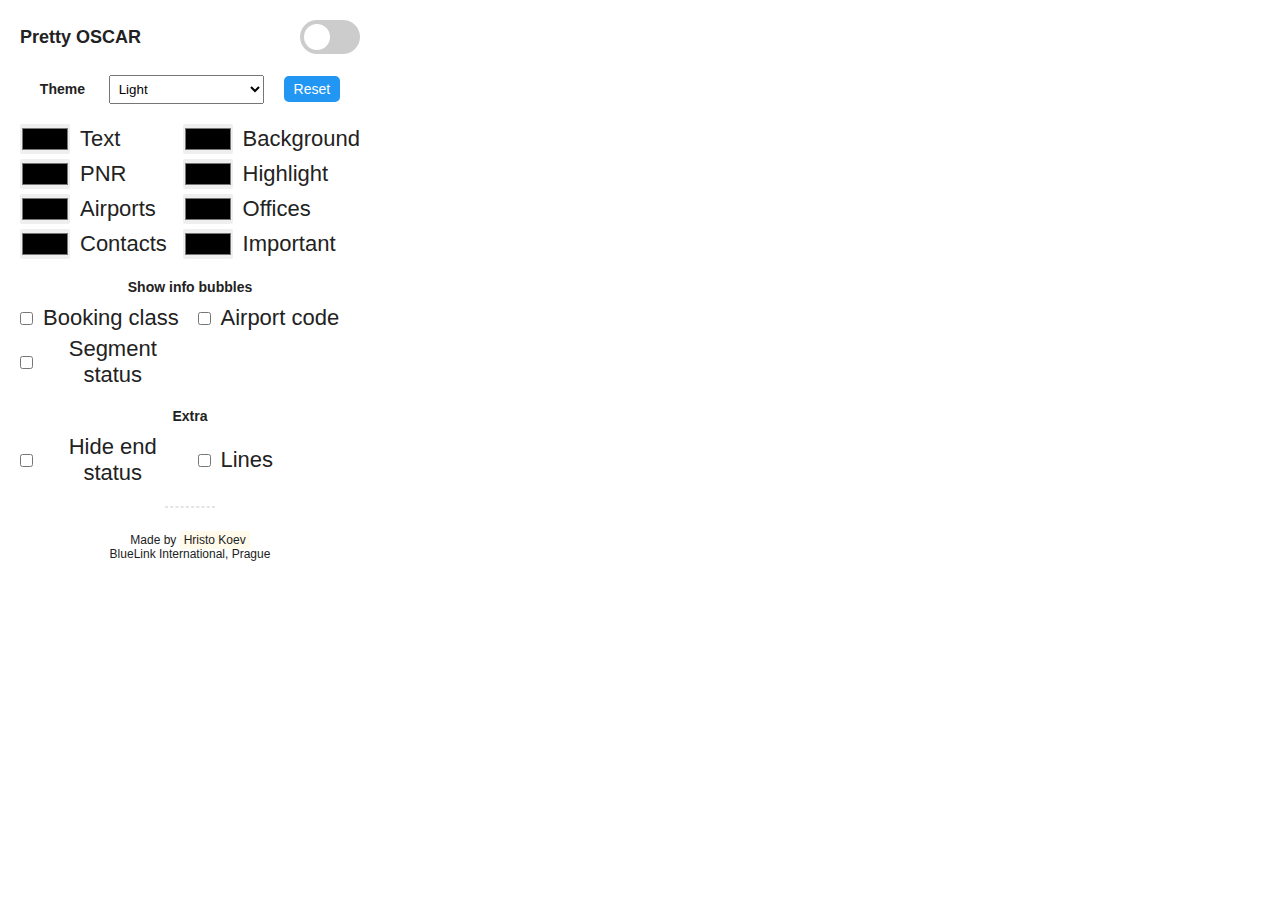
<file: popup/index.html>
<!DOCTYPE html>
<html lang="en">

<head>
	<meta charset="UTF-8">
	<title>Pretty OSCAR</title>
	<link rel="stylesheet" href="style.css" />
</head>

<body>
	<div class="app">
		<div class="toggle">
			<span class="title">Pretty OSCAR</span>
			<label class="switch">
				<input type="checkbox" id="switch" name="switch">
				<span class="slider round"></span>
			</label>
		</div>
		<div id="options">
			<div class="theme-menu">
				<h4 class="options-label">Theme&nbsp</h4>
				<div class="theme-selector">
					<select name="theme" id="theme">
						<option value="light">Light</option>
						<option value="light2">Light 2</option>
						<option value="dark">Dark</option>
						<option value="rich">Rich Purple</option>
						<option value="cameo">Cameo</option>
						<option value="mutedBlue">Muted Blue</option>
						<option value="matrix">Matrix</option>
						<option value="highContrastLight">High Contrast (Light)</option>
						<option value="highContrastDark">High Contrast (Dark)</option>
					</select>
				</div>
				<button id="resetButton" class="options-label">Reset</button>
			</div>
			<div class="options">
				<div class="option">
					<input type="color" name="colorText" id="colorText" value="#000000">
					<label for="colorText">Text</label>
				</div>
				<div class="option">
					<input type="color" name="colorBg" id="colorBg" value="#000000">
					<label for="colorBg">Background</label>
				</div>
				<div class="option">
					<input type="color" name="colorPNR" id="colorPNR" value="#000000">
					<label for="colorPNR">PNR</label>
				</div>
				<div class="option">
					<input type="color" name="colorHighlight" id="colorHighlight" value="#000000">
					<label for="colorHighlight">Highlight</label>
				</div>
				<div class="option">
					<input type="color" name="colorAirports" id="colorAirports" value="#000000">
					<label for="colorAirports">Airports</label>
				</div>
				<div class="option">
					<input type="color" name="colorOffices" id="colorOffices" value="#000000">
					<label for="colorOffices">Offices</label>
				</div>
				<div class="option">
					<input type="color" name="colorContacts" id="colorContacts" value="#000000">
					<label for="colorContacts">Contacts</label>
				</div>
				<div class="option">
					<input type="color" name="colorImportant" id="colorImportant" value="#000000">
					<label for="colorImportant">Important</label>
				</div>
			</div>
			<h4 class="options-label">Show info bubbles</h4>
			<div class="options">
				<div class="option">
					<input type="checkbox" name="classToggle" id="classToggle">
					<label for="classToggle">Booking class</label>
				</div>
				<div class="option">
					<input type="checkbox" name="iataToggle" id="iataToggle">
					<label for="iataToggle">Airport code</label>
				</div>
				<div class="option">
					<input type="checkbox" name="statusToggle" id="statusToggle">
					<label for="statusToggle">Segment status</label>
				</div>
			</div>
			<h4 class="options-label">Extra</h4>
			<div class="options">
				<div class="option">
					<input type="checkbox" name="hideSegmentStatusToggle"
						id="hideSegmentStatusToggle">
					<label for="hideSegmentStatusToggle">Hide end status</label>
				</div>
				<div class="option">
					<input type="checkbox" name="linesToggle" id="linesToggle">
					<label for="linesToggle">Lines</label>
				</div>
			</div>
			<hr class="divider" />
		</div>
		<span id="reload" style="display: none;">Click to reload the OSCAR page</span>
		<p class="subtitle">Made by <code>Hristo Koev</code></p>
		<p class="subtitle">BlueLink International, Prague</p>
	</div>
	<div class="notOscar" style="display: none;">
		<p>Pretty OSCAR</p>
		<span class="oscarLink">Open OSCAR in new tab</span>
		<hr class="divider" />
		<p class="subtitle">Made by <code>Hristo Koev</code></p>
		<p class="subtitle">BlueLink International, Prague</p>
	</div>

	<script src="script.js"></script>
</body>

</html>
</file>
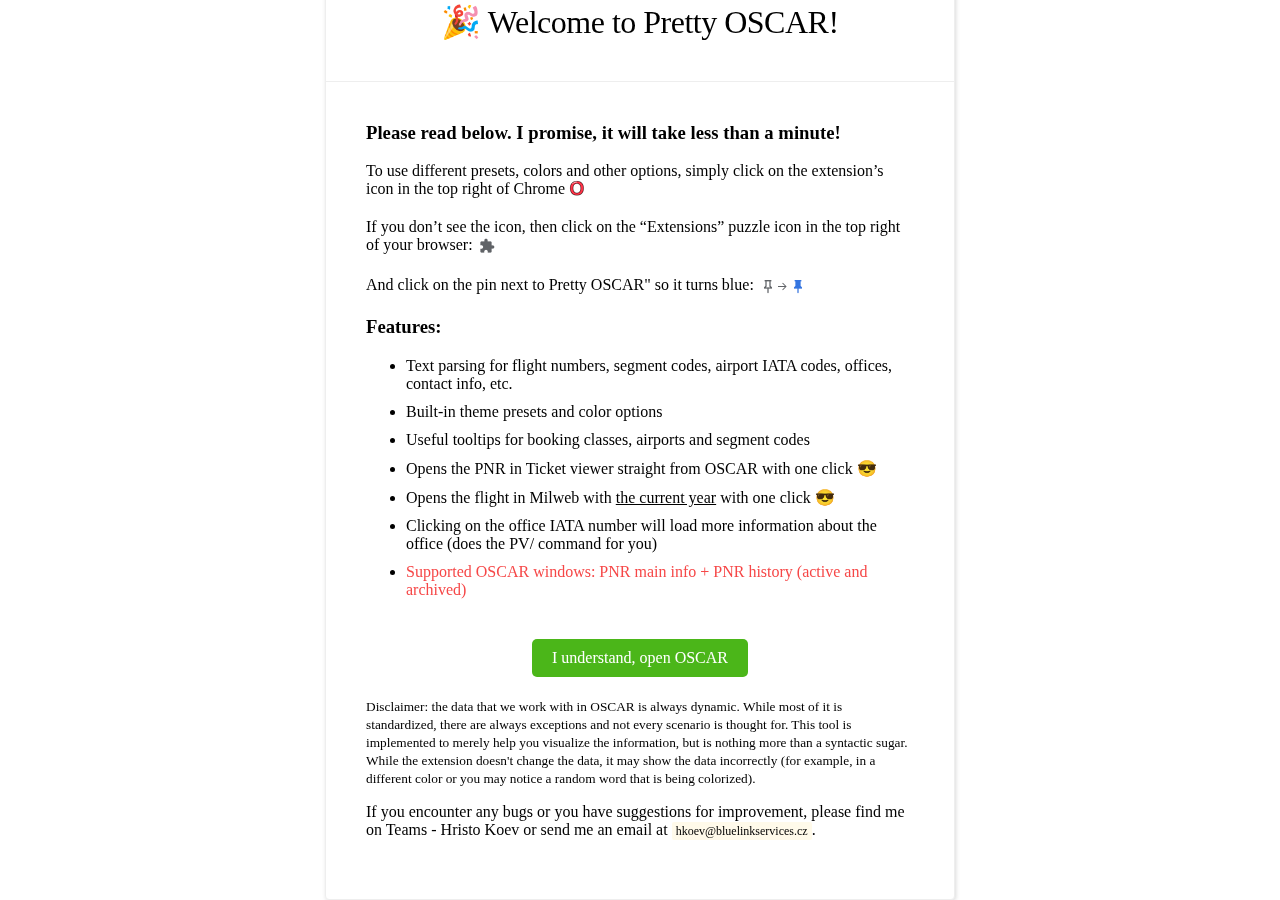
<file: welcome/index.html>
<!DOCTYPE html>
<html>

<head>
    <meta http-equiv="Content-Type" content="text/html; charset=UTF-8">
    <link rel="stylesheet" href="style.css">
    <title>Welcome</title>
</head>

<body>
    <div id="root">
        <div class="welcome" style="z-index: 11;">
            <div class="welcome-inner">
                <h1>🎉 Welcome to Pretty OSCAR!</h1>
                <h3>Please read below. I promise, it will take less than a minute!</h3>
                <p>To use different presets, colors and other options, simply click on the extension’s icon in the top right of
                    Chrome <img src="icon-oscar.png"
                        alt="extension icon" style="vertical-align: top;"></p>
                <p>If you don’t see the icon, then click on the “Extensions” puzzle icon in the top right of your
                    browser: <img
                        src="icon-puzzle.png"
                        alt="extensions puzzle icon" style="vertical-align: top; width: 20px; height: 20px;"></p>
                <p>And click on the pin next to Pretty OSCAR" so it turns blue: <img
                        src="icon-pin.png"
                        alt="pin extension" style="vertical-align: top; width: 50px; height: 20px;"></p>
                <h3>Features:</h3>
                <ul>
                    <li>Text parsing for flight numbers, segment codes, airport IATA codes, offices, contact info, etc.</li>
                    <li>Built-in theme presets and color options</li>
                    <li>Useful tooltips for booking classes, airports and segment codes</li>
                    <li>Opens the PNR in Ticket viewer straight from OSCAR with one click 😎</li>
                    <li>Opens the flight in Milweb with <span style="text-decoration: underline;">the current year</span> with one click 😎</li>
                    <li>Clicking on the office IATA number will load more information about the office (does the PV/ command for you)</li>
                    <li><span style="color: #F64747">Supported OSCAR windows: PNR main info + PNR history (active and archived)</span></li>
                </ul>
                <div style="display: flex; justify-content: center;">
                    <a href="https://oscar.airfrance-is.com/oscar/startOscar.do?method=init" target="_blank" class="oscarLink">I understand, open OSCAR</a>
                </div>
                <small>Disclaimer: the data that we work with in OSCAR is always dynamic. While most of it is standardized, there are always exceptions and not every scenario is thought for. This tool is  implemented to merely help you visualize the information, but is nothing more than a syntactic sugar. While the extension doesn't change the data, it may show the data incorrectly (for example, in a different color or you may notice a random word that is being colorized). </small>
                <p>If you encounter any bugs or you have suggestions for improvement, please find me on Teams - Hristo Koev or send me an email at <code>hkoev@bluelinkservices.cz</code>.</p>
            </div>
        </div><canvas width="1920" height="945"
            style="position: fixed; top: 0px; left: 0px; width: 100%; height: 100%; background: transparent; pointer-events: none; z-index: 10;"></canvas>
    </div>
</body>

</html>
</file>
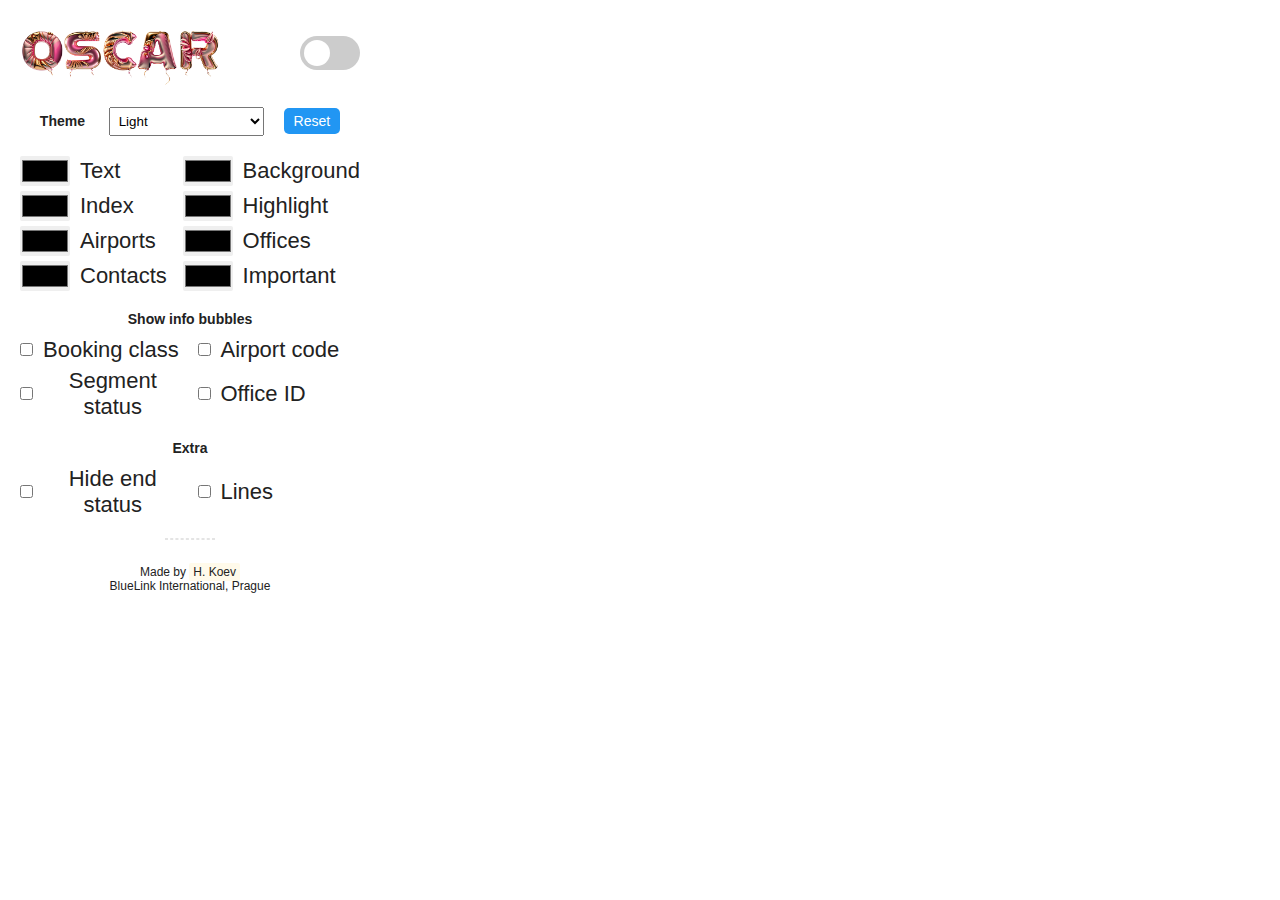
<file: popup.html>
<!DOCTYPE html>
<html lang="en">

<head>
	<meta charset="UTF-8">
	<title>OSCAR Prettifier</title>
	<link rel="stylesheet" href="popup.css" />
</head>

<body>
	<div class="app">
		<div class="toggle">
			<img src="images/logo.png" width="200px"/>
			<label class="switch">
				<input type="checkbox" id="switch" name="switch">
				<span class="slider round"></span>
			</label>
		</div>
		<div id="options">
			<div class="theme-menu">
				<h4 class="options-label">Theme&nbsp</h4>
				<div class="theme-selector">
					<select name="theme" id="theme">
						<option value="light">Light</option>
						<option value="light2">Light 2</option>
						<option value="dark">Dark</option>
						<option value="rich">Rich Purple</option>
						<option value="cameo">Cameo</option>
						<option value="mutedBlue">Muted Blue</option>
						<option value="matrix">Matrix</option>
						<option value="highContrastLight">High Contrast (Light)</option>
						<option value="highContrastDark">High Contrast (Dark)</option>
					</select>
				</div>
				<button id="resetButton" class="options-label">Reset</button>
			</div>
			<div class="options">
				<div class="option">
					<input type="color" name="colorText" id="colorText" value="#000000">
					<label for="colorText">Text</label>
				</div>
				<div class="option">
					<input type="color" name="colorBg" id="colorBg" value="#000000">
					<label for="colorBg">Background</label>
				</div>
				<div class="option">
					<input type="color" name="colorIndex" id="colorIndex" value="#000000">
					<label for="colorIndex">Index</label>
				</div>
				<div class="option">
					<input type="color" name="colorHighlight" id="colorHighlight" value="#000000">
					<label for="colorHighlight">Highlight</label>
				</div>
				<div class="option">
					<input type="color" name="colorAirports" id="colorAirports" value="#000000">
					<label for="colorAirports">Airports</label>
				</div>
				<div class="option">
					<input type="color" name="colorOffices" id="colorOffices" value="#000000">
					<label for="colorOffices">Offices</label>
				</div>
				<div class="option">
					<input type="color" name="colorContacts" id="colorContacts" value="#000000">
					<label for="colorContacts">Contacts</label>
				</div>
				<div class="option">
					<input type="color" name="colorImportant" id="colorImportant" value="#000000">
					<label for="colorImportant">Important</label>
				</div>
			</div>
			<h4 class="options-label">Show info bubbles</h4>
			<div class="options">
				<div class="option">
					<input type="checkbox" name="classToggle" id="classToggle">
					<label for="classToggle">Booking class</label>
				</div>
				<div class="option">
					<input type="checkbox" name="iataToggle" id="iataToggle">
					<label for="iataToggle">Airport code</label>
				</div>
				<div class="option">
					<input type="checkbox" name="statusToggle" id="statusToggle">
					<label for="statusToggle">Segment status</label>
				</div>
				<div class="option">
					<input type="checkbox" name="officeToggle" id="officeToggle">
					<label for="officeToggle">Office ID</label>
				</div>
			</div>
			<h4 class="options-label">Extra</h4>
			<div class="options">
				<div class="option">
					<input type="checkbox" name="hideSegmentStatusToggle"
						id="hideSegmentStatusToggle">
					<label for="hideSegmentStatusToggle">Hide end status</label>
				</div>
				<div class="option">
					<input type="checkbox" name="linesToggle" id="linesToggle">
					<label for="linesToggle">Lines</label>
				</div>
			</div>
			<hr class="divider" />
		</div>
		<span id="reload" style="display: none;">Please reload the OSCAR page</span>
		<p class="subtitle">Made by <code>H. Koev</code></p>
		<p class="subtitle">BlueLink International, Prague</p>
	</div>

	<script src="popup.js"></script>
</body>

</html>
</file>
<file: welcome/style.css>
a,
a:visited,
a:hover,
a:active {
    color: #fff;
    text-decoration: none;
}

.welcome {
    justify-content: center;
    align-items: center;
    display: flex;
    position: fixed;
    top: 0;
    bottom: 0;
    left: 0;
    right: 0
}

code {
	font-size: 12px;
	font-family: inherit;
	background-color: rgba(254, 237, 185, .3);
	padding: 2px 4px;
	border-radius: 2px;
}

.welcome .welcome-inner {
    max-width: 630px;
    box-sizing: border-box;
    background: #fff;
    border: 1px solid #eee;
    border-radius: 4px;
    margin: 20px 60px 80px;
    padding: 40px;
    box-shadow: 1px 1px 4px rgba(0, 0, 0, .15);
}

.welcome h1 {
    text-align: center;
    letter-spacing: -.5px;
    -webkit-font-smoothing: antialiased;
    border-bottom: 1px solid #eee;
    margin-bottom: 40px;
    margin-left: -40px;
    margin-right: -40px;
    padding-bottom: 40px;
    font-weight: 300
}

.welcome p,
.welcome ul {
    margin-bottom: 20px
}

.welcome li {
    margin-bottom: 10px
}

.welcome2 {
    justify-content: center;
    align-items: center;
    display: flex;
    position: fixed;
    top: 0;
    bottom: 0;
    left: 0;
    right: 0
}

.welcome2 .welcome-inner {
    color: #fff;
    max-width: 630px;
    box-sizing: border-box;
    background: #161616;
    border-radius: 5px;
    margin: 40px 60px;
    padding: 40px
}

.welcome2 h1 {
    text-align: center;
    margin-bottom: 20px
}

.welcome2 p,
.welcome2 ul {
    margin-bottom: 20px
}

.welcome2 p:last-child,
.welcome2 ul:last-child {
    margin-bottom: 0
}

.welcome2 li {
    margin-bottom: 10px
}

.welcome2 li:last-child {
    margin-bottom: 0
}

.welcome2 a {
    color: #fff
}

.oscarLink {
	margin-block: 20px;
	background: #4bb619;
	color: #fff;
	padding: 10px 20px;
	border-radius: 5px;
	cursor: pointer;
}

.oscarLink:hover {
	background: #3b8e14;
	color: #fff;
}
</file>
<file: popup/style.css>
/* normalize css starts here */
*,
*::before,
*::after {
	margin: 0;
	padding: 0;
	box-sizing: border-box;
}

html {
	font-family: -apple-system, BlinkMacSystemFont, Segoe UI, Helvetica, Arial, sans-serif;
	font-size: 22px;
	color: #222;
}

body {
	width: 380px;
}

.app {
	height: 100%;
	display: flex;
	align-items: center;
	justify-content: center;
	flex-direction: column;
	text-align: center;
	padding: 20px;
}

.title {
	font-size: 18px;
	font-weight: 600;
}

.subtitle {
	font-size: 12px;
}

.theme-menu {
	margin-block: 10px;
	display: flex;
	justify-content: space-evenly;
	align-items: center;
}

.theme-selector {
	margin-bottom: 10px;
}

.options-label {
	font-size: 14px;
	margin-bottom: 10px;
}

.options {
	display: grid;
	grid-template-columns: repeat(2, 1fr);
	grid-column-gap: 15px;
	grid-row-gap: 5px;
}

.options:not(:last-of-type) {
	margin-bottom: 20px;
}

.option {
	display: flex;
	gap: 10px;
	align-items: center;
}

code {
	font-size: 12px;
	font-family: inherit;
	background-color: rgba(254, 237, 185, .3);
	padding: 2px 4px;
	border-radius: 2px;
}

.divider {
	margin: 20px auto 25px;
	width: 50px;
	border: .5px dashed #000;
	opacity: .1;
}

.toggle {
	width: 100%;
	display: flex;
	justify-content: space-between;
	align-items: center;
	margin-bottom: 10px;
}

/* The switch - the box around the slider */
.switch {
	position: relative;
	display: inline-block;
	width: 60px;
	height: 34px;
}

/* Hide default HTML checkbox */
.switch input {
	opacity: 0;
	width: 0;
	height: 0;
}

/* The slider */
.slider {
	position: absolute;
	cursor: pointer;
	top: 0;
	left: 0;
	right: 0;
	bottom: 0;
	background-color: #ccc;
}

.slider:before {
	position: absolute;
	content: "";
	height: 26px;
	width: 26px;
	left: 4px;
	bottom: 4px;
	background-color: white;
	transition: .4s;
}

input:checked+.slider {
	background-color: #2196F3;
}

input:focus+.slider {
	box-shadow: 0 0 1px #2196F3;
}

input:checked+.slider:before {
	-webkit-transform: translateX(26px);
	-ms-transform: translateX(26px);
	transform: translateX(26px);
}

/* Rounded sliders */
.slider.round {
	border-radius: 34px;
}

.slider.round:before {
	border-radius: 50%;
}

input[type=color] {
	-webkit-appearance: none;
	-moz-appearance: none;
	appearance: none;
	border: none;
	height: 30px;
	border-radius: 2px;
}

#theme {
	padding: 5px;
}

#resetButton {
	background: #2196F3;
	color: #fff;
	padding: 5px 10px;
	border: none;
	border-radius: 5px;
	cursor: pointer;
}

#resetButton:hover {
	background: #1b6db1;
	color: #fff;
}

#reload {
	margin-block: 20px;
	background: #f32121;
	color: #fff;
	padding: 10px 20px;
	border-radius: 5px;
	cursor: pointer;
}

#reload:hover {
	background: #d01c1c;
	color: #fff;
}

/*# sourceMappingURL=popup.css.map*/
</file>
<file: popup.css>
/* normalize css starts here */
*,
*::before,
*::after {
	margin: 0;
	padding: 0;
	box-sizing: border-box;
}

html {
	font-family: -apple-system, BlinkMacSystemFont, Segoe UI, Helvetica, Arial, sans-serif;
	font-size: 22px;
	color: #222;
}

body {
	width: 380px;
}

.app {
	height: 100%;
	display: flex;
	align-items: center;
	justify-content: center;
	flex-direction: column;
	text-align: center;
	padding: 20px;
}

.title {
	font-size: 18px;
	font-weight: 600;
}

.subtitle {
	font-size: 12px;
}

.theme-menu {
	margin-block: 10px;
	display: flex;
	justify-content: space-evenly;
	align-items: center;
}

.theme-selector {
	margin-bottom: 10px;
}

.options-label {
	font-size: 14px;
	margin-bottom: 10px;
}

.options {
	display: grid;
	grid-template-columns: repeat(2, 1fr);
	grid-column-gap: 15px;
	grid-row-gap: 5px;
}

.options:not(:last-of-type) {
	margin-bottom: 20px;
}

.option {
	display: flex;
	gap: 10px;
	align-items: center;
}

code {
	font-size: 12px;
	font-family: inherit;
	background-color: rgba(254, 237, 185, .3);
	padding: 2px 4px;
	border-radius: 2px;
}

.divider {
	margin: 20px auto 25px;
	width: 50px;
	border: .5px dashed #000;
	opacity: .1;
}

.toggle {
	width: 100%;
	display: flex;
	justify-content: space-between;
	align-items: center;
	margin-bottom: 10px;
}

/* The switch - the box around the slider */
.switch {
	position: relative;
	display: inline-block;
	width: 60px;
	height: 34px;
}

/* Hide default HTML checkbox */
.switch input {
	opacity: 0;
	width: 0;
	height: 0;
}

/* The slider */
.slider {
	position: absolute;
	cursor: pointer;
	top: 0;
	left: 0;
	right: 0;
	bottom: 0;
	background-color: #ccc;
}

.slider:before {
	position: absolute;
	content: "";
	height: 26px;
	width: 26px;
	left: 4px;
	bottom: 4px;
	background-color: white;
	transition: .4s;
}

input:checked+.slider {
	background-color: #2196F3;
}

input:focus+.slider {
	box-shadow: 0 0 1px #2196F3;
}

input:checked+.slider:before {
	-webkit-transform: translateX(26px);
	-ms-transform: translateX(26px);
	transform: translateX(26px);
}

/* Rounded sliders */
.slider.round {
	border-radius: 34px;
}

.slider.round:before {
	border-radius: 50%;
}

input[type=color] {
	-webkit-appearance: none;
	-moz-appearance: none;
	appearance: none;
	border: none;
	height: 30px;
	border-radius: 2px;
}

#theme {
	padding: 5px;
}

#resetButton {
	background: #2196F3;
	color: #fff;
	padding: 5px 10px;
	border: none;
	border-radius: 5px;
	cursor: pointer;
}

#resetButton:hover {
	background: #1b6db1;
	color: #fff;
}

#reload {
	margin-block: 20px;
	background: #f32121;
	color: #fff;
	padding: 10px 20px;
	border-radius: 5px;
}

/*# sourceMappingURL=popup.css.map*/
</file>
